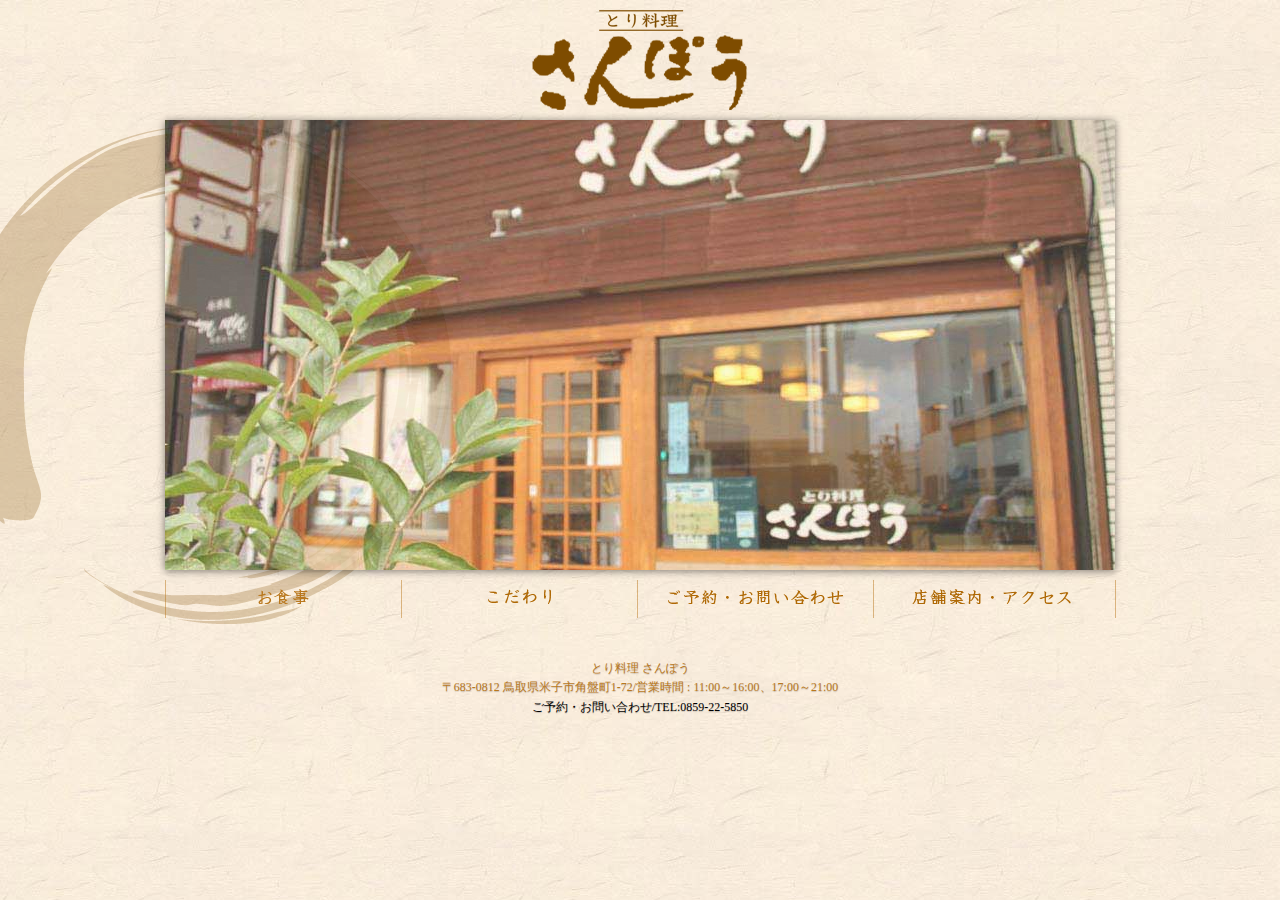
<file: index.html>
<!DOCTYPE html>
<html lang="ja">
<head>
<meta charset="UTF-8" />
<title>とり料理 さんぽう　｜鳥取　米子　さんぽう</title>
<meta name="description" content="名物ドライカレーに、だんご鍋、地元の食材にこだわった新鮮な素材の味を是非ご賞味ください。">
<meta name="Keywords" content="鳥取,米子,美味しい,おいしい,鶏,ドライカレー,団子鍋">
<meta http-equiv="Content-Script-Type" content="text/javascript">
<meta http-equiv="Content-Style-Type" content="text/css">
<link rel="stylesheet" type="text/css" media="screen" href="indexstyle.css" >
<script src="http://ajax.googleapis.com/ajax/libs/jquery/1.8.3/jquery.min.js"></script>
<script src="jquery.sshow.js"></script>
<!--[if lt IE 9]>
<script src="http://html5shiv.googlecode.com/svn/trunk/html5.js" type="text/javascript"></script>
<![endif]-->
</head>


<!--ここからbody-->
<body>

<div id="fb-root"></div>
<script>(function(d, s, id) {
  var js, fjs = d.getElementsByTagName(s)[0];
  if (d.getElementById(id)) return;
  js = d.createElement(s); js.id = id;
  js.src = "//connect.facebook.net/ja_JP/all.js#xfbml=1";
  fjs.parentNode.insertBefore(js, fjs);
}(document, 'script', 'facebook-jssdk'));</script>

<div id="wrap">

<!--homeボタンのナビゲーション-->
	<div class="homenavi">
		<a href="./index.html">
			<img src="pic/shoplogo.png" width="220" height="105" alt="ショップロゴ">
		</a>
	</div>
	
<!--スライドショー予定-->
<div class="viewer">
	<ul>
		<li><img src="pic/1.jpg" width="950" height="450" alt=""></li>
		<li><img src="pic/2.jpg" width="950" height="450" alt=""></li>
		<li><img src="pic/3.jpg" width="950" height="450" alt=""></li>
		<li><img src="pic/4.jpg" width="950" height="450" alt=""></li>
		<li><img src="pic/5.jpg" width="950" height="450" alt=""></li>
		<li><img src="pic/6.jpg" width="950" height="450" alt=""></li>
		<li><img src="pic/7.jpg" width="950" height="450" alt=""></li>
	</ul>
</div><!--/.viewer-->


<!--トップのメインメニュー-->
	<div class="container">
		<ul class="menu">
			<li><a href="./menulist.html"><img src="pic/menu1.png" width="51" height="15" alt="お食事"></a></li>
			<li><a href="./Feelpage.html"><img src="pic/menu2.png" width="63" height="15" alt="こだわり"></a></li>
			<li><a href="./contactpage.html"><img src="pic/menu3.png" width="175" height="14" alt="ご予約"></a></li>
			<li><a href="./accesspage.html"><img src="pic/menu4.png" width="159" height="15" alt="アクセス"></a></li>
		</ul>
	</div>

<!--articleは無し-->

<!--ここからfooter-->
<footer id="foot">
	<p>



<!--

	<img src="pic/newyearParty2.png" width="500" height="24" alt="宴会のご予約承っております。">
	</br> 



		
	<img src="pic/holiday.png" width="500" height="24" alt="忘年会・新年会のご予約承っております。">
	</br> 

	<img src="pic/newyearParty.png" width="500" height="24" alt="新年会のご予約承っております。">
	</br> 


	<img src="pic/summer.png" width="500" height="24" alt="お盆期間中も休まずに営業いたします。">
	</br>　 

	<img src="pic/happynewyear.png" width="500" height="24" alt="あけましておめでとうごいます。">
	</br>


<img src="pic/happyticket.png" width="800" height="60" alt="鳥取県プレミム商品券、及び、米子市プレミアム商品券をご利用いただけます。">
-->

	<br>
	
	とり料理 さんぽう
	</br>
	〒683-0812 鳥取県米子市角盤町1-72/営業時間 : 11:00～16:00、17:00～21:00
	</br>
	<span id=inquiryTel>ご予約・お問い合わせ/TEL:0859-22-5850</span>
	</br>

<!--
	<div class="fb-like" data-href="http://tori-sanpou.co.jp" data-layout="button_count" data-action="like" data-show-faces="false" data-share="false"></div>
<a href="https://twitter.com/share" class="twitter-share-button" data-url="http://tori-sanpou.co.jp" data-text="鳥取　米子　とり料理　さんぽう" data-lang="ja">ツイート</a>
<script>!function(d,s,id){var js,fjs=d.getElementsByTagName(s)[0],p=/^http:/.test(d.location)?'http':'https';if(!d.getElementById(id)){js=d.createElement(s);js.id=id;js.src=p+'://platform.twitter.com/widgets.js';fjs.parentNode.insertBefore(js,fjs);}}(document, 'script', 'twitter-wjs');</script>
	</p>
-->	

</footer>

</div>
</body>
</html>
</file>
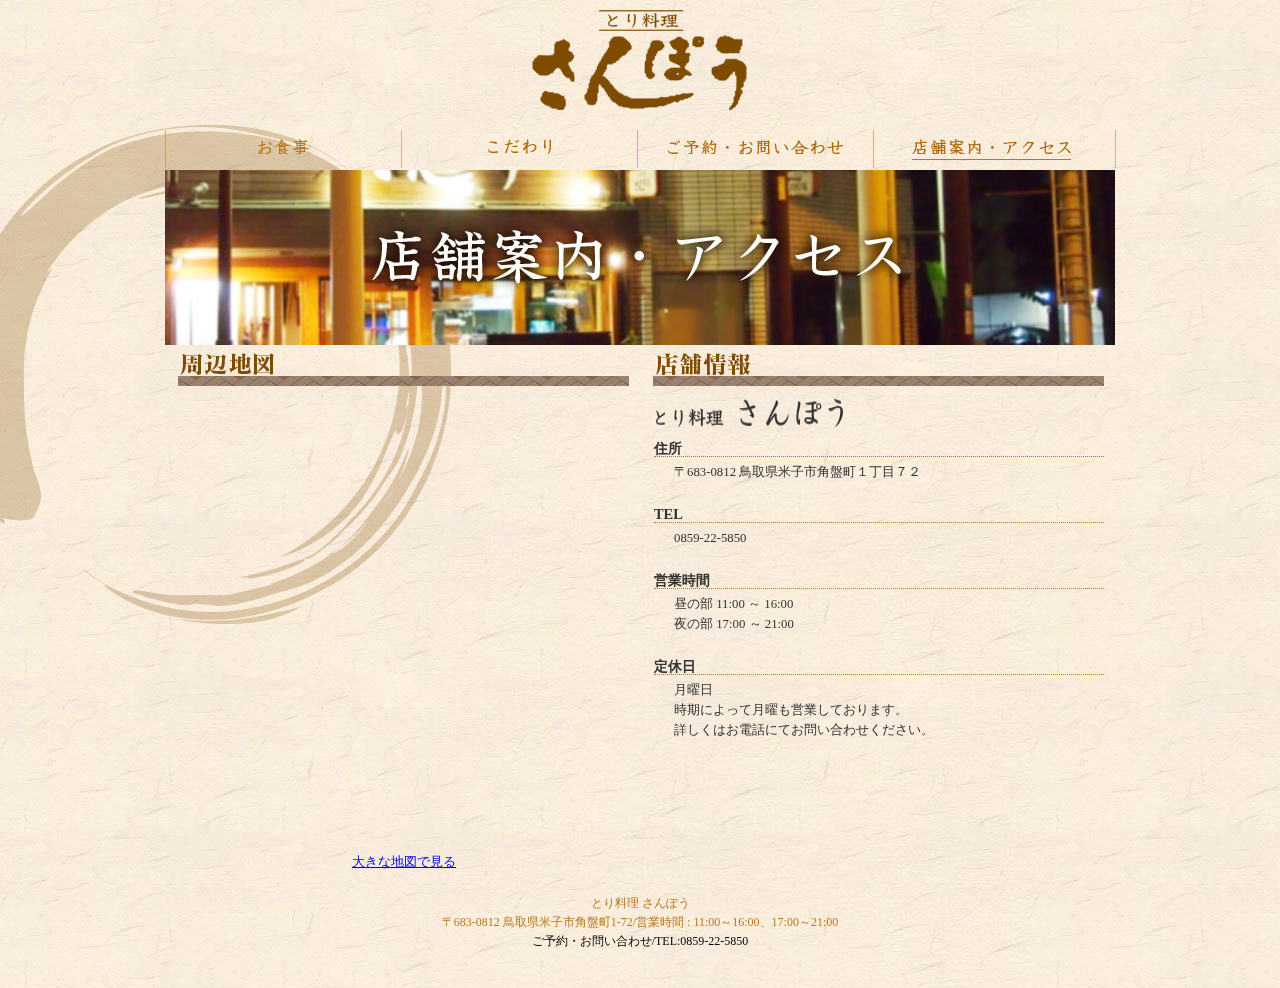
<file: accesspage.html>
<!DOCTYPE html>
<html lang="ja">
<head>
<meta charset="UTF-8" />
<title>とり料理 さんぽう　｜鳥取　米子　さんぽう</title>
<meta name="description" content="名物ドライカレーに、だんご鍋、地元の食材にこだわった新鮮な素材の味を是非ご賞味ください。">
<meta name="Keywords" content="鳥取,米子,美味しい,おいしい,鶏,ドライカレー,団子鍋">
<link rel="stylesheet" type="text/css" media="screen" href="style.css" >
<!--[if lt IE 9]>
<script src="http://html5shiv.googlecode.com/svn/trunk/html5.js" type="text/javascript"></script>
<![endif]-->
</head>




<!--ここからbody-->
<body>

<div id="wrap">


<!--homeボタンのナビゲーション-->
	<div class="homenavi">
		<a href="./index.html">
			<img src="pic/shoplogo.png" width="220" height="105" alt="ショップロゴ">
		</a>
	</div>
<!--トップのメインメニュー-->
	<div class="container">
		<ul class="menu">
			<li><a href="./menulist.html"><img src="pic/menu1.png" width="51" height="15" alt="お食事"></a></li>
			<li><a href="./Feelpage.html"><img src="pic/menu2.png" width="63" height="15" alt="こだわり"></a></li>
			<li><a href="./contactpage.html"><img src="pic/menu3.png" width="175" height="14" alt="ご予約"></a></li>
			<li class="active"><a href="#"><img src="pic/menu4.png" width="159" height="15" alt="アクセス"></a></li>
		</ul>
	</div>

<!--ここからarticle-->
	<img class="pagebanner" src="pic/Banner_access.jpg" width="950" height="175" alt="アクセス">
	
<article>
	<div class="accessTitle">
		<img src="pic/access_title01.png" width="475" height="36" alt="周辺地図">
		<img src="pic/access_title02.png" width="475" height="36" alt="店舗情報">
	</div>
	<div class="accessBody">
		<div class="Gmap">
			<iframe width="450" height="450" frameborder="0" scrolling="no" marginheight="0" marginwidth="0" src="https://maps.google.co.jp/maps?f=q&amp;source=s_q&amp;hl=ja&amp;geocode=FZSkHAId1H3yBymN_NvchvdWNTFRgsXAVm4fLw&amp;q=%E9%B3%A5%E5%8F%96%E7%9C%8C%E7%B1%B3%E5%AD%90%E5%B8%82%E8%A7%92%E7%9B%A4%E7%94%BA%EF%BC%91%E4%B8%81%E7%9B%AE%EF%BC%97%EF%BC%92+%E3%81%95%E3%82%93%E3%81%BD%E3%81%86&amp;aq=&amp;sll=35.431584,133.33243&amp;sspn=0.001466,0.002167&amp;brcurrent=3,0x3556f78423e420d9:0x2748a8014957e5ca,0&amp;ttype=now&amp;noexp=0&amp;noal=0&amp;sort=def&amp;ie=UTF8&amp;hq=%E3%81%95%E3%82%93%E3%81%BD%E3%81%86&amp;hnear=%E9%B3%A5%E5%8F%96%E7%9C%8C%E7%B1%B3%E5%AD%90%E5%B8%82%E8%A7%92%E7%9B%A4%E7%94%BA%EF%BC%91%E4%B8%81%E7%9B%AE%EF%BC%97%EF%BC%92&amp;t=m&amp;start=0&amp;ll=35.431582,133.332438&amp;spn=0.001967,0.002409&amp;z=18&amp;output=embed"></iframe><br /><small><a href="https://maps.google.co.jp/maps?f=q&amp;source=embed&amp;hl=ja&amp;geocode=FZSkHAId1H3yBymN_NvchvdWNTFRgsXAVm4fLw&amp;q=%E9%B3%A5%E5%8F%96%E7%9C%8C%E7%B1%B3%E5%AD%90%E5%B8%82%E8%A7%92%E7%9B%A4%E7%94%BA%EF%BC%91%E4%B8%81%E7%9B%AE%EF%BC%97%EF%BC%92+%E3%81%95%E3%82%93%E3%81%BD%E3%81%86&amp;aq=&amp;sll=35.431584,133.33243&amp;sspn=0.001466,0.002167&amp;brcurrent=3,0x3556f78423e420d9:0x2748a8014957e5ca,0&amp;ttype=now&amp;noexp=0&amp;noal=0&amp;sort=def&amp;ie=UTF8&amp;hq=%E3%81%95%E3%82%93%E3%81%BD%E3%81%86&amp;hnear=%E9%B3%A5%E5%8F%96%E7%9C%8C%E7%B1%B3%E5%AD%90%E5%B8%82%E8%A7%92%E7%9B%A4%E7%94%BA%EF%BC%91%E4%B8%81%E7%9B%AE%EF%BC%97%EF%BC%92&amp;t=m&amp;start=0&amp;ll=35.431582,133.332438&amp;spn=0.001967,0.002409&amp;z=18" style="color:#0000FF;text-align:left">大きな地図で見る</a></small>
		</div>
		<ul class="accessTxt">
			<li><img src="pic/access_shopname.png" width="450" height="40" alt="とり料理 さんぽう"></li>
			<li class="accessItem">住所</li>
			<li class="accessContents">〒683-0812 鳥取県米子市角盤町１丁目７２</li>
			<li class="accessItem">TEL</li>
			<li class="accessContents">0859-22-5850</li>
			<li class="accessItem">営業時間</li>
			<li class="accessContents">昼の部 11:00 ～ 16:00</br>夜の部 17:00 ～ 21:00 </li>
			<li class="accessItem">定休日</li>
			<li class="accessContents">月曜日</br>時期によって月曜も営業しております。</br>詳しくはお電話にてお問い合わせください。</li>
		</ul>
	</div>
</article>

<!--ここからfooter-->
<footer id="foot">
	<p>
<!--	<img src="pic/newyearParty.png" width="500" height="24" alt="忘年会新年会ご予約承っております。">
	</br> -->
	とり料理 さんぽう
	</br>
	〒683-0812 鳥取県米子市角盤町1-72/営業時間 : 11:00～16:00、17:00～21:00
	</br>
	<span id=inquiryTel>ご予約・お問い合わせ/TEL:0859-22-5850</span>
	</p>
	
</footer>

</div>
</body>
</html>
</file>
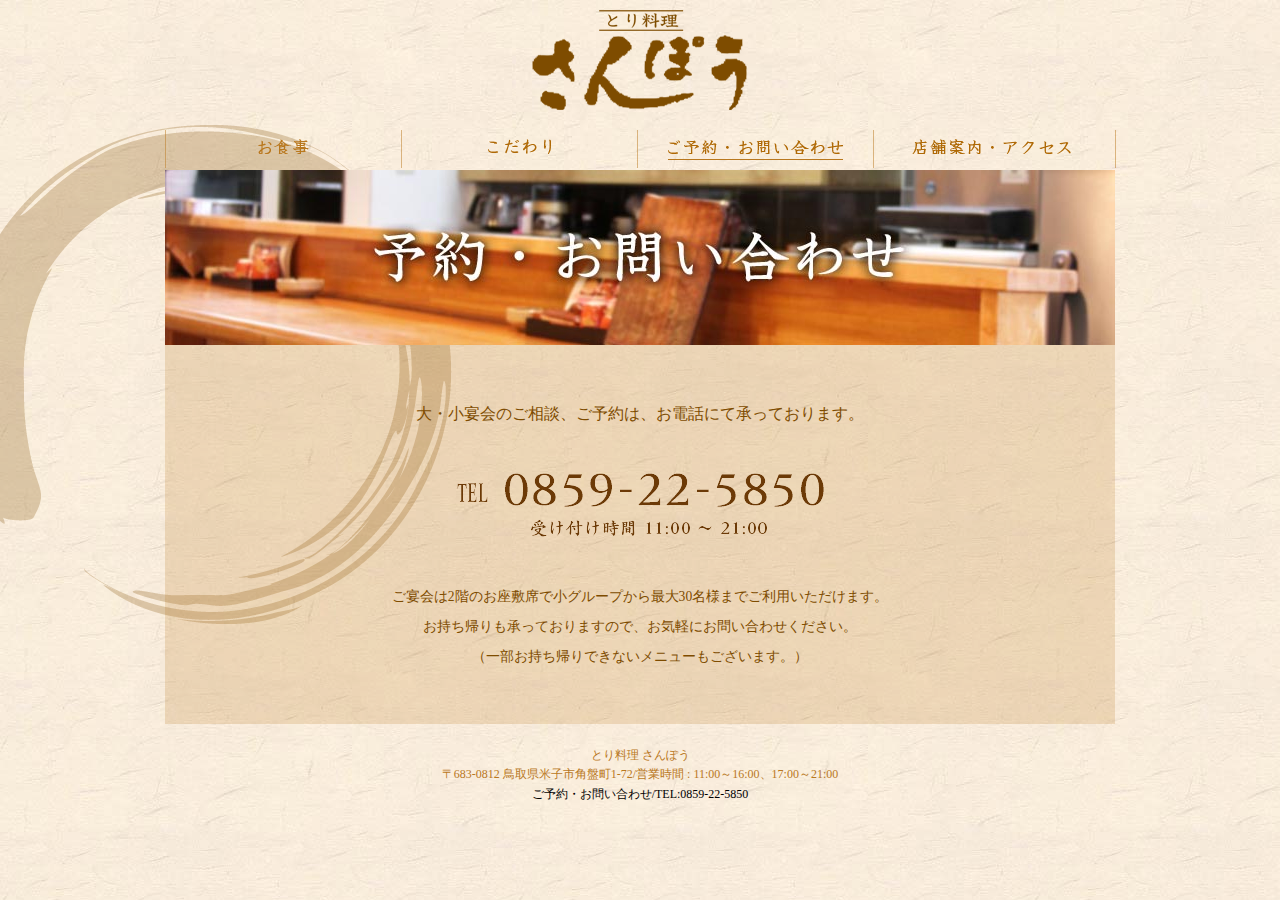
<file: contactpage.html>
<!DOCTYPE html>
<html lang="ja">
<head>
<meta charset="UTF-8" />
<title>とり料理 さんぽう　｜鳥取　米子　さんぽう</title>
<meta name="description" content="名物ドライカレーに、だんご鍋、地元の食材にこだわった新鮮な素材の味を是非ご賞味ください。">
<meta name="Keywords" content="鳥取,米子,美味しい,おいしい,鶏,ドライカレー,団子鍋">
<link rel="stylesheet" type="text/css" media="screen" href="style.css" >
<!--[if lt IE 9]>
<script src="http://html5shiv.googlecode.com/svn/trunk/html5.js" type="text/javascript"></script>
<![endif]-->
</head>




<!--ここからbody-->
<body>

<div id="wrap">


<!--homeボタンのナビゲーション-->
	<div class="homenavi">
		<a href="./index.html">
			<img src="pic/shoplogo.png" width="220" height="105" alt="ショップロゴ">
		</a>
	</div>
<!--トップのメインメニュー-->
	<div class="container">
		<ul class="menu">
			<li><a href="./menulist.html"><img src="pic/menu1.png" width="51" height="15" alt="お食事"></a></li>
			<li><a href="./Feelpage.html"><img src="pic/menu2.png" width="63" height="15" alt="こだわり"></a></li>
			<li class="active"><a href="#"><img src="pic/menu3.png" width="175" height="14" alt="ご予約"></a></li>
			<li><a href="./accesspage.html"><img src="pic/menu4.png" width="159" height="15" alt="アクセス"></a></li>
		</ul>
	</div>

<!--ここからarticle-->
	<img class="pagebanner" src="pic/Banner_contact.jpg" width="950" height="175" alt="お問い合わせ">
<article>
	<div class="contactBase">
		<p class="contactTitle">大・小宴会のご相談、ご予約は、お電話にて承っております。</p>
		<img src="pic/PhoneNo.png" alt="0859-22-5850">
		<p class="contactTxt">ご宴会は2階のお座敷席で小グループから最大30名様までご利用いただけます。</br>
		お持ち帰りも承っておりますので、お気軽にお問い合わせください。</br>
		（一部お持ち帰りできないメニューもございます。）</p>
	</div>
</article>

<!--ここからfooter-->
<footer id="foot">
	<p>
<!--	<img src="pic/newyearParty.png" width="500" height="24" alt="忘年会新年会ご予約承っております。">
	</br> -->
	とり料理 さんぽう
	</br>
	〒683-0812 鳥取県米子市角盤町1-72/営業時間 : 11:00～16:00、17:00～21:00
	</br>
	<span id=inquiryTel>ご予約・お問い合わせ/TEL:0859-22-5850</span>
	</p>
	
</footer>

</div>
</body>
</html>
</file>
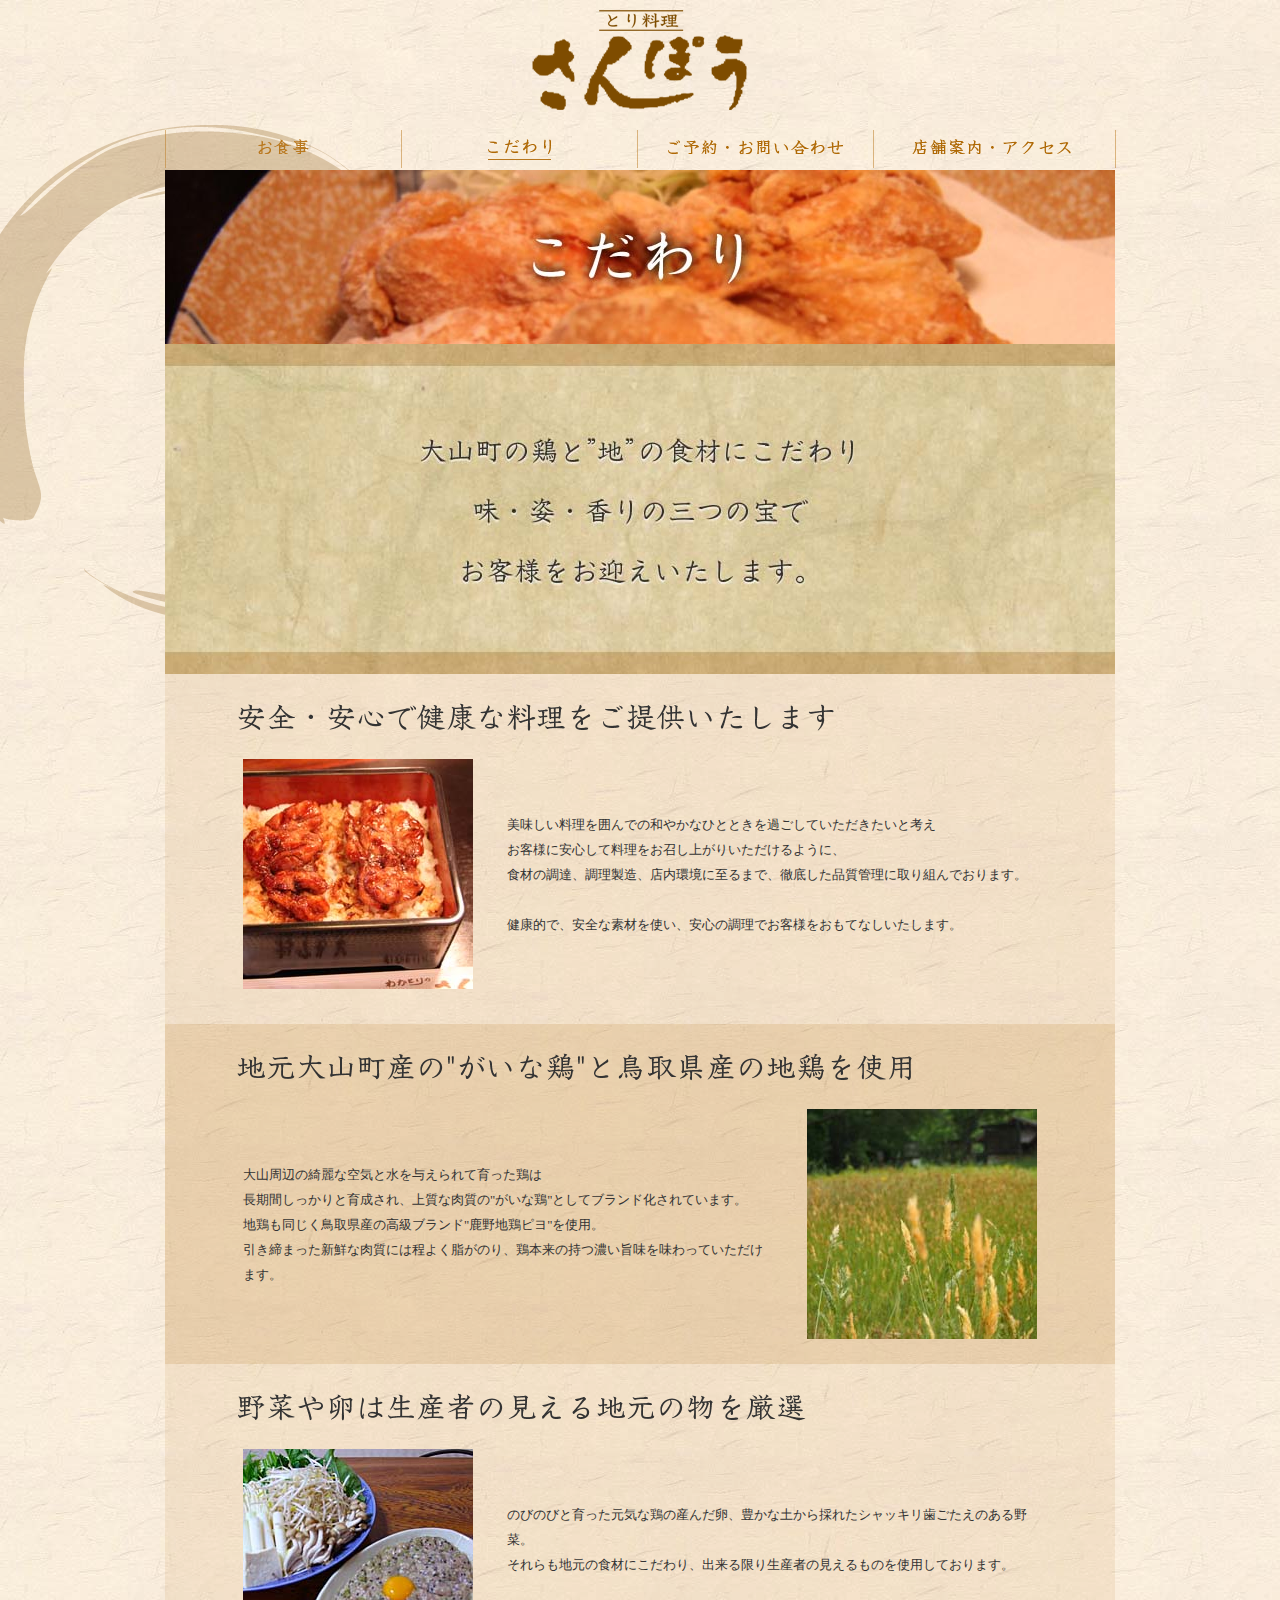
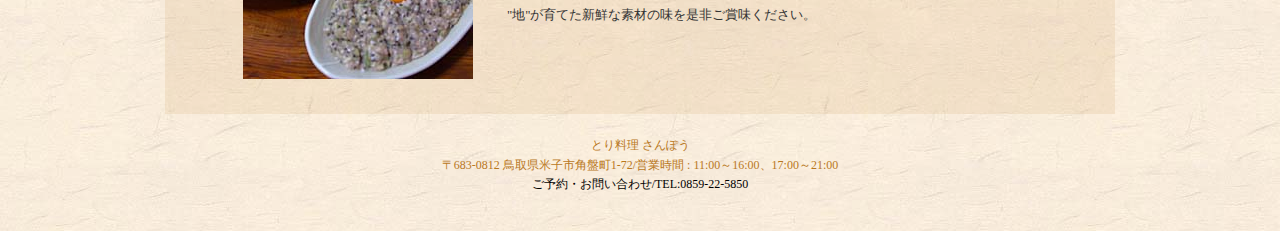
<file: Feelpage.html>
<!DOCTYPE html>
<html lang="ja">
<head>
<meta charset="UTF-8" />
<title>とり料理 さんぽう　｜鳥取　米子　さんぽう</title>
<meta name="description" content="名物ドライカレーに、だんご鍋、地元の食材にこだわった新鮮な素材の味を是非ご賞味ください。">
<meta name="Keywords" content="鳥取,米子,美味しい,おいしい,鶏,ドライカレー,団子鍋">
<link rel="stylesheet" type="text/css" media="screen" href="style.css" >
<!--[if lt IE 9]>
<script src="http://html5shiv.googlecode.com/svn/trunk/html5.js" type="text/javascript"></script>
<![endif]-->
</head>


<!--ここからbody-->
<body>

<div id="wrap">


<!--ここからnavi-->
<!--homeボタンのナビゲーション-->
	<div class="homenavi">
		<a href="./index.html" id="shoplogo">
			<img src="pic/shoplogo.png" width="220" height="105" alt="ショップロゴ">
		</a>
	</div>
<!--トップのメインメニュー-->
	<div class="container">
		<ul class="menu">
			<li><a href="./menulist.html"><img src="pic/menu1.png" width="51" height="15" alt="お食事"></a></li>
			<li class="active"><a href="#"><img src="pic/menu2.png" width="63" height="15" alt="こだわり"></a></li>
			<li><a href="./contactpage.html"><img src="pic/menu3.png" width="175" height="14" alt="ご予約"></a></li>
			<li><a href="./accesspage.html"><img src="pic/menu4.png" width="159" height="15" alt="アクセス"></a></li>
		</ul>
	</div>

<!--ここからarticle-->
	<img class="pagebanner" src="pic/Banner_feel.jpg"  width="950" height="175"  alt="こだわりバナー">
	<img class="FeelTopImage" src="pic/Feel_topMessage.jpg"  alt="ご挨拶">
<article class="FeelDescription_main">
	<div class="FeelDescription_L">
		<img class="DescriptionTitle" src="pic/feelTitle01.png"  width="810" height="40"  alt="こだわり">
		<ul class="Description">
			<li class="DescriptionImage"><img src="pic/feelIMG01.jpg" width="230" height="230" alt="イメージ１"></li>
			<li class="DescriptionTXT">
				美味しい料理を囲んでの和やかなひとときを過ごしていただきたいと考え</br>
				お客様に安心して料理をお召し上がりいただけるように、</br>
				食材の調達、調理製造、店内環境に至るまで、徹底した品質管理に取り組んでおります。</br>
				</br>
				健康的で、安全な素材を使い、安心の調理でお客様をおもてなしいたします。
			</li>
		</ul>
	</div>
	<div class="FeelDescription_R">
		<img class="DescriptionTitle" src="pic/feelTitle02.png"  width="810" height="40"  alt="こだわり">
		<ul class="Description">
			<li class="DescriptionTXT">
				大山周辺の綺麗な空気と水を与えられて育った鶏は</br>
				長期間しっかりと育成され、上質な肉質の"がいな鶏"としてブランド化されています。</br>
				地鶏も同じく鳥取県産の高級ブランド"鹿野地鶏ピヨ"を使用。</br>
				引き締まった新鮮な肉質には程よく脂がのり、鶏本来の持つ濃い旨味を味わっていただけます。</br>
			</li>
			<li class="DescriptionImage"><img src="pic/feelIMG02.jpg" width="230" height="230" alt="イメージ１"></li>
		</ul>
	</div>
	<div class="FeelDescription_L">
		<img class="DescriptionTitle" src="pic/feelTitle03.png"  width="810" height="40"  alt="こだわり">
		<ul class="Description">
			<li class="DescriptionImage"><img src="pic/feelIMG03.jpg" width="230" height="230" alt="イメージ１"></li>
			<li class="DescriptionTXT">
				のびのびと育った元気な鶏の産んだ卵、豊かな土から採れたシャッキリ歯ごたえのある野菜。</br>
				それらも地元の食材にこだわり、出来る限り生産者の見えるものを使用しております。</br>
				</br>
				"地"が育てた新鮮な素材の味を是非ご賞味ください。</br>
			</li>
		</ul>
	</div>
</article>


<!--ここからfooter-->
<footer id="foot">
	<p>
<!--	<img src="pic/newyearParty.png" width="500" height="24" alt="忘年会新年会ご予約承っております。">
	</br> -->
	とり料理 さんぽう
	</br>
	〒683-0812 鳥取県米子市角盤町1-72/営業時間 : 11:00～16:00、17:00～21:00
	</br>
	<span id=inquiryTel>ご予約・お問い合わせ/TEL:0859-22-5850</span>
	</p>
	
</footer>

</div>
</body>
</html>
</file>
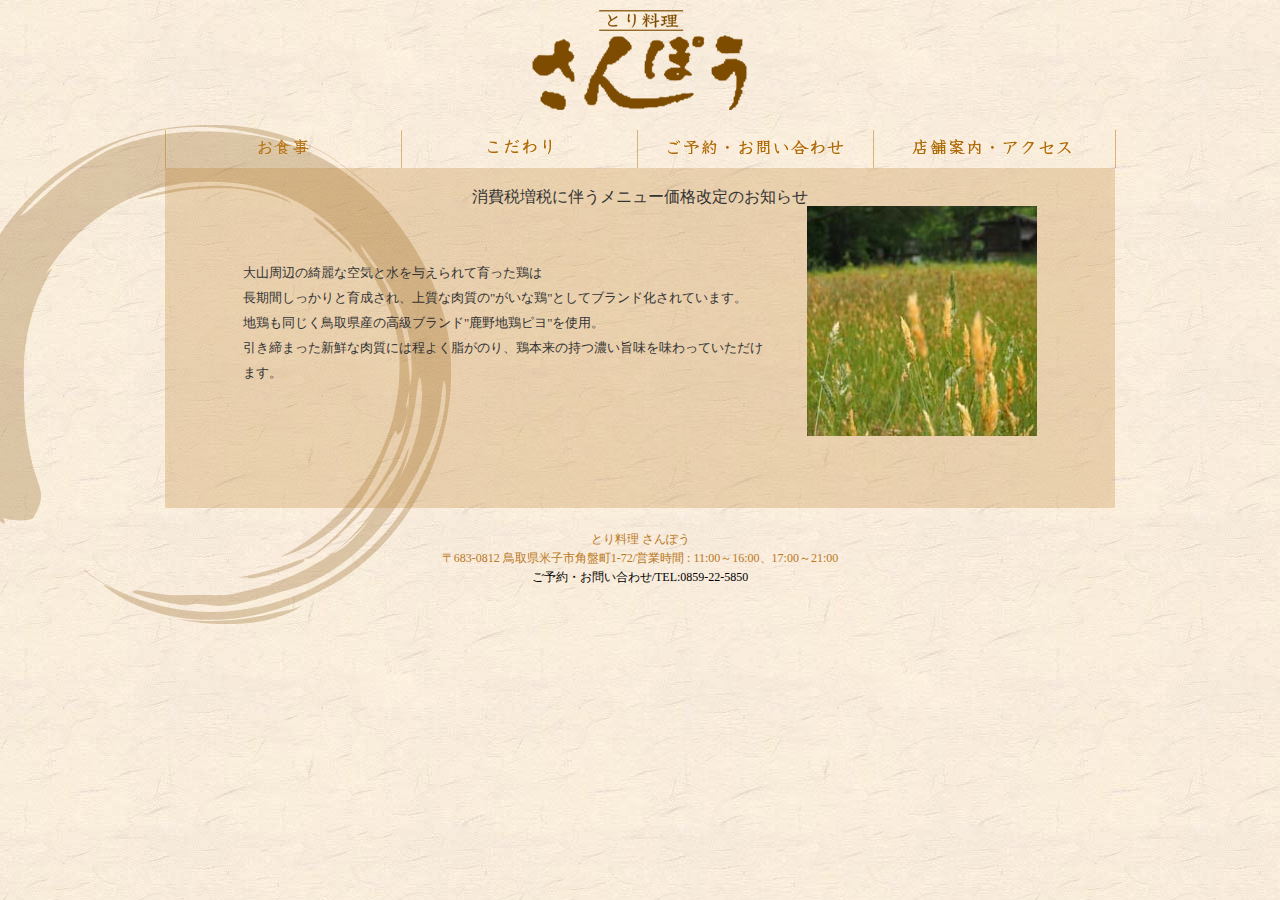
<file: infopage.html>
<!DOCTYPE html>
<html lang="ja">
<head>
<meta charset="UTF-8" />
<title>とり料理 さんぽう　｜鳥取　米子　さんぽう</title>
<meta name="description" content="名物ドライカレーに、だんご鍋、地元の食材にこだわった新鮮な素材の味を是非ご賞味ください。">
<meta name="Keywords" content="鳥取,米子,美味しい,おいしい,鶏,ドライカレー,団子鍋">
<link rel="stylesheet" type="text/css" media="screen" href="style.css" >
<!--[if lt IE 9]>
<script src="http://html5shiv.googlecode.com/svn/trunk/html5.js" type="text/javascript"></script>
<![endif]-->
</head>


<!--ここからbody-->
<body>

<div id="wrap">


<!--ここからnavi-->
<!--homeボタンのナビゲーション-->
	<div class="homenavi">
		<a href="./index.html" id="shoplogo">
			<img src="pic/shoplogo.png" width="220" height="105" alt="ショップロゴ">
		</a>
	</div>
<!--トップのメインメニュー-->
	<div class="container">
		<ul class="menu">
			<li><a href="./menulist.html"><img src="pic/menu1.png" width="51" height="15" alt="お食事"></a></li>
			<li><a href="./Feelpage.html"><img src="pic/menu2.png" width="63" height="15" alt="こだわり"></a></li>
			<li><a href="./contactpage.html"><img src="pic/menu3.png" width="175" height="14" alt="ご予約"></a></li>
			<li><a href="./accesspage.html"><img src="pic/menu4.png" width="159" height="15" alt="アクセス"></a></li>
		</ul>
	</div>

<!--ここからarticle-->
	<div class="FeelDescription_R">
		</br>
		消費税増税に伴うメニュー価格改定のお知らせ
		</br>
		<ul class="Description">
			<li class="DescriptionTXT">
				大山周辺の綺麗な空気と水を与えられて育った鶏は</br>
				長期間しっかりと育成され、上質な肉質の"がいな鶏"としてブランド化されています。</br>
				地鶏も同じく鳥取県産の高級ブランド"鹿野地鶏ピヨ"を使用。</br>
				引き締まった新鮮な肉質には程よく脂がのり、鶏本来の持つ濃い旨味を味わっていただけます。</br>
			</li>
			<li class="DescriptionImage"><img src="pic/feelIMG02.jpg" width="230" height="230" alt="イメージ１"></li>
		</ul>
	</div>

<!--ここからfooter-->
<footer id="foot">
	<p>
<!--	<img src="pic/newyearParty.png" width="500" height="24" alt="忘年会新年会ご予約承っております。">
	</br> -->
	とり料理 さんぽう
	</br>
	〒683-0812 鳥取県米子市角盤町1-72/営業時間 : 11:00～16:00、17:00～21:00
	</br>
	<span id=inquiryTel>ご予約・お問い合わせ/TEL:0859-22-5850</span>
	</p>
	
</footer>

</div>
</body>
</html>
</file>
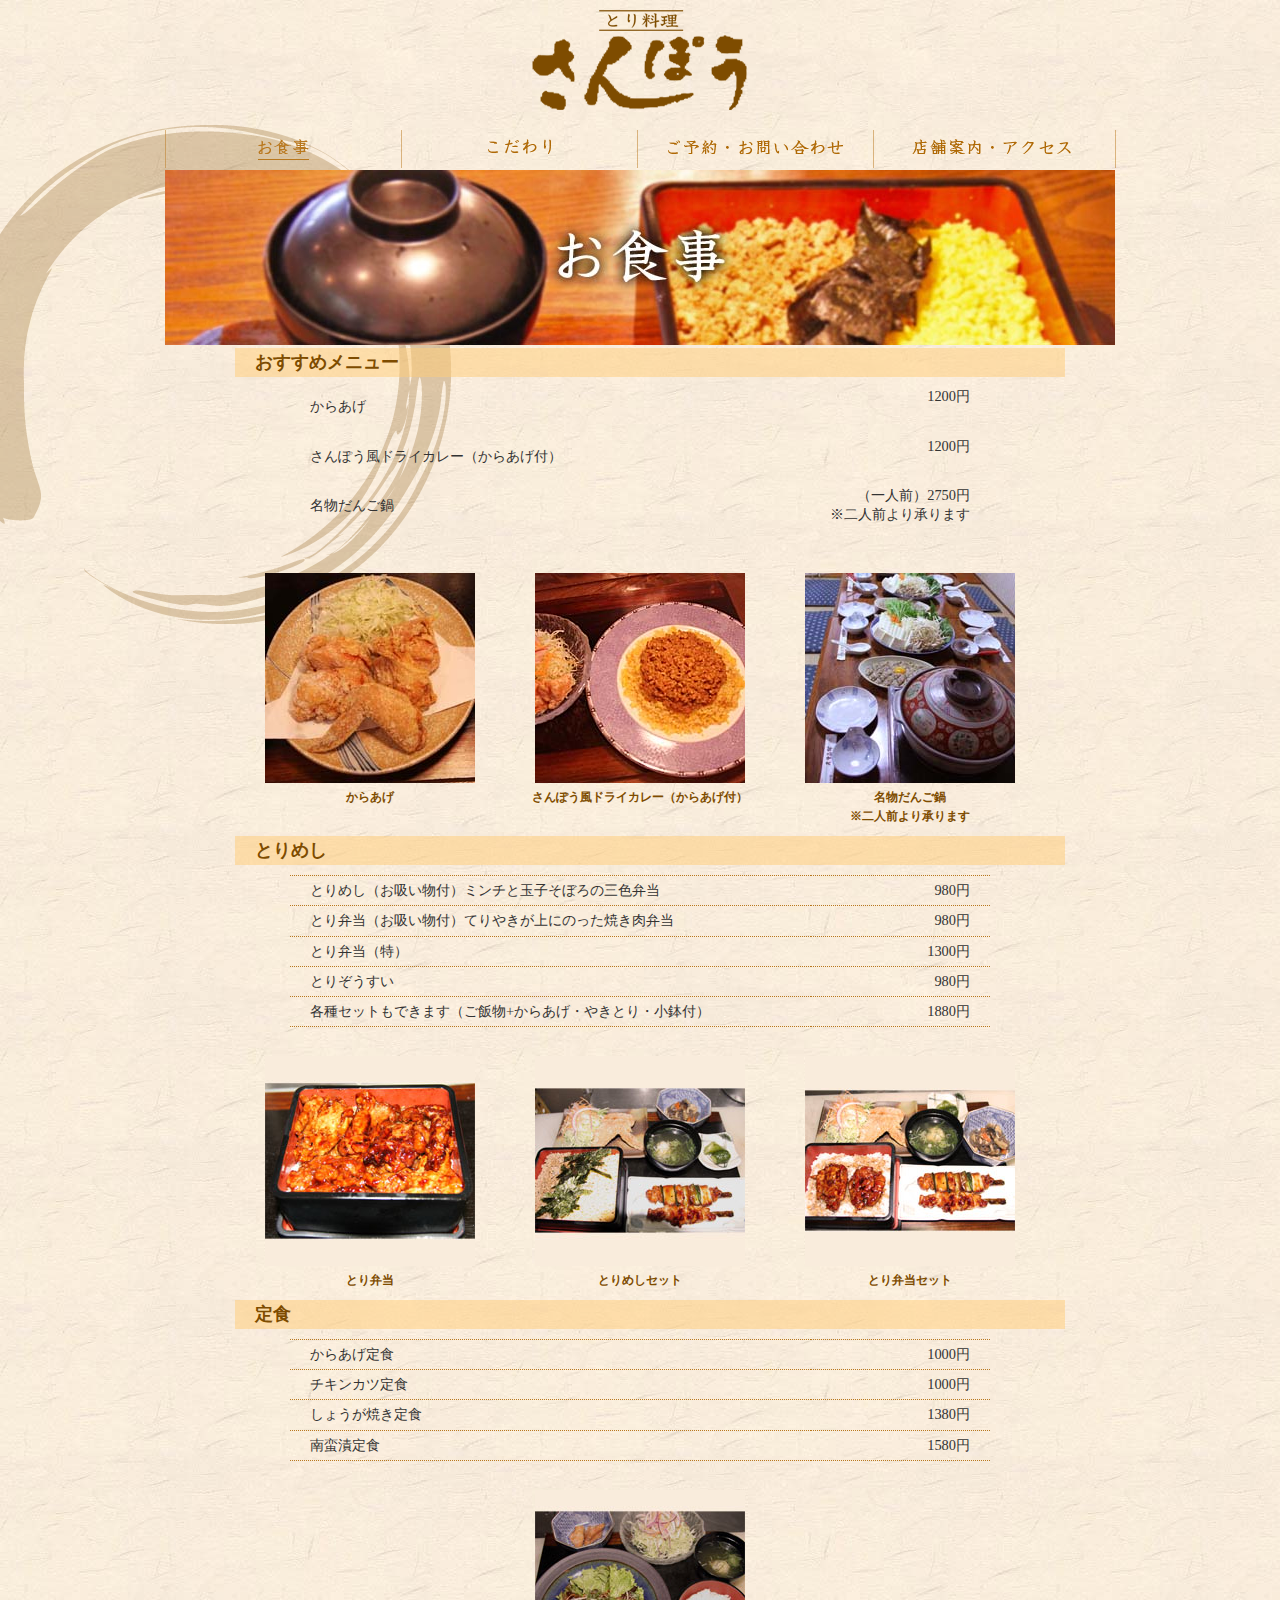
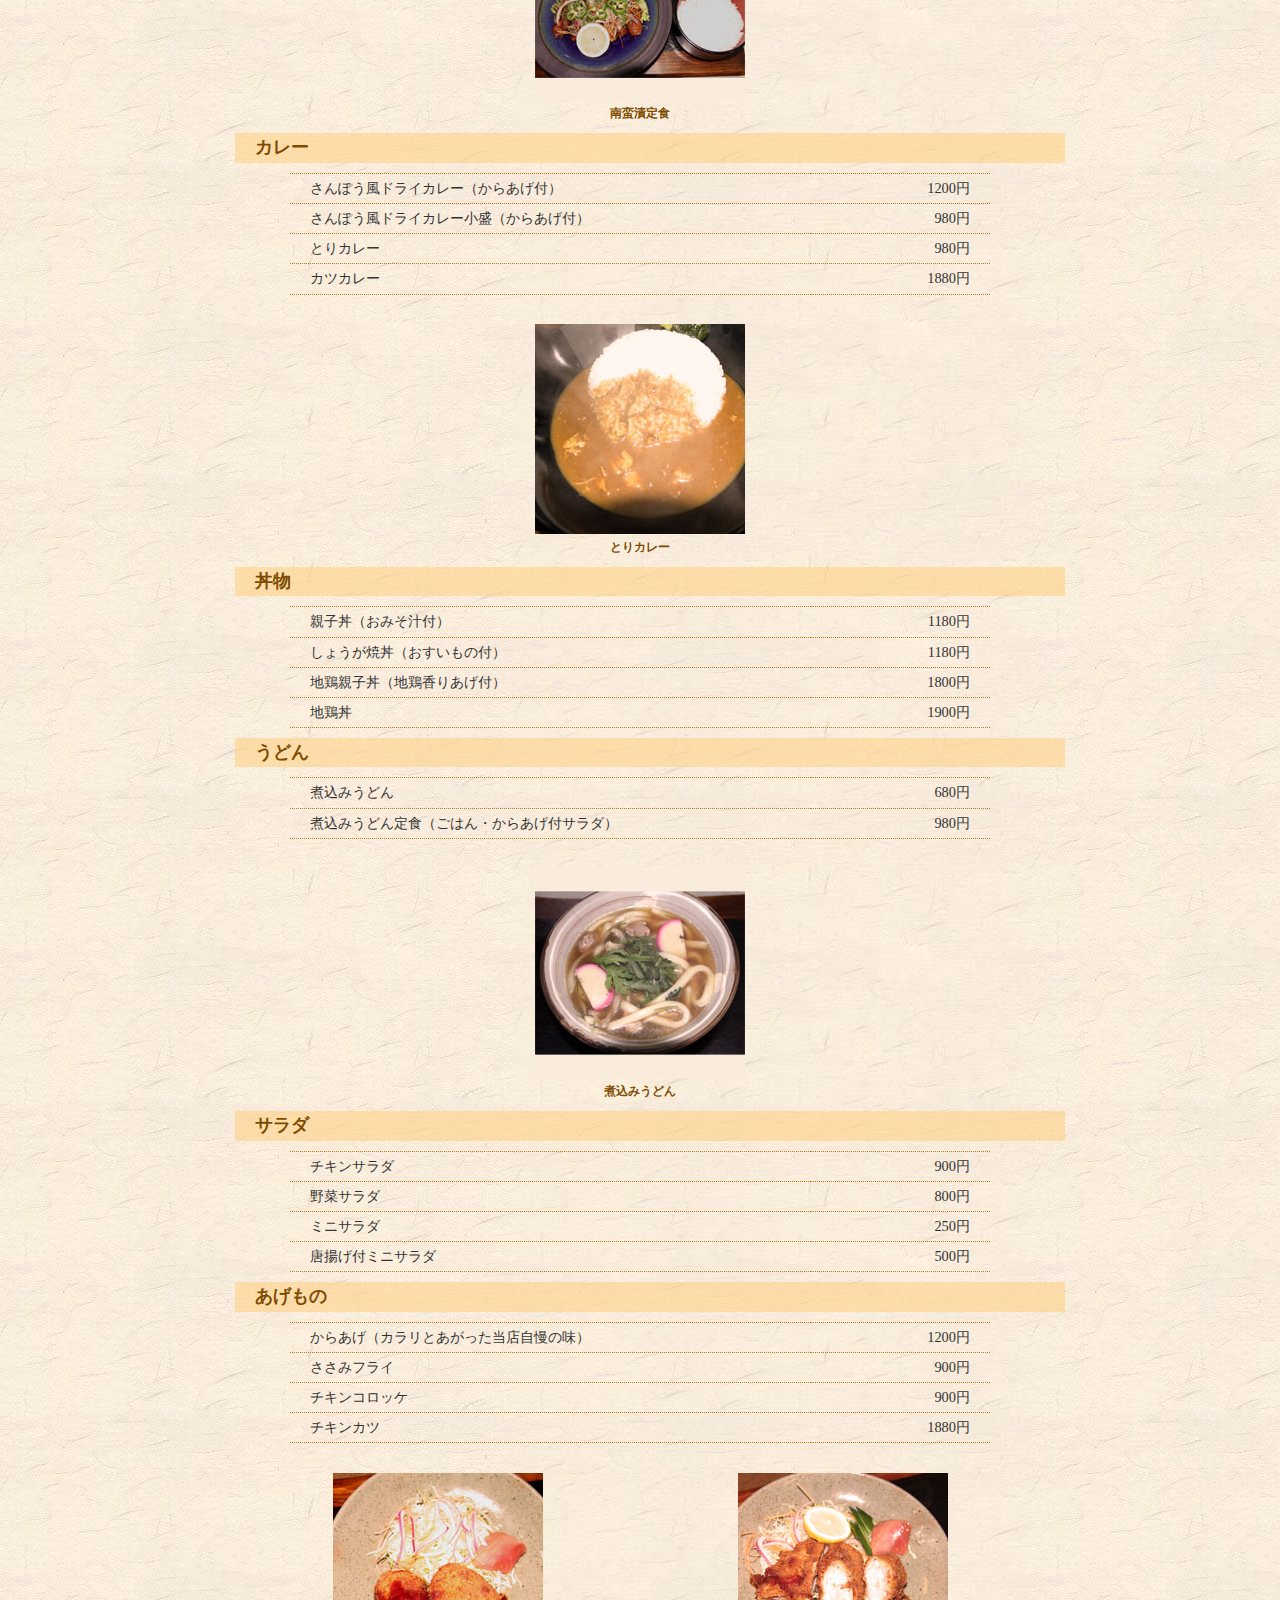
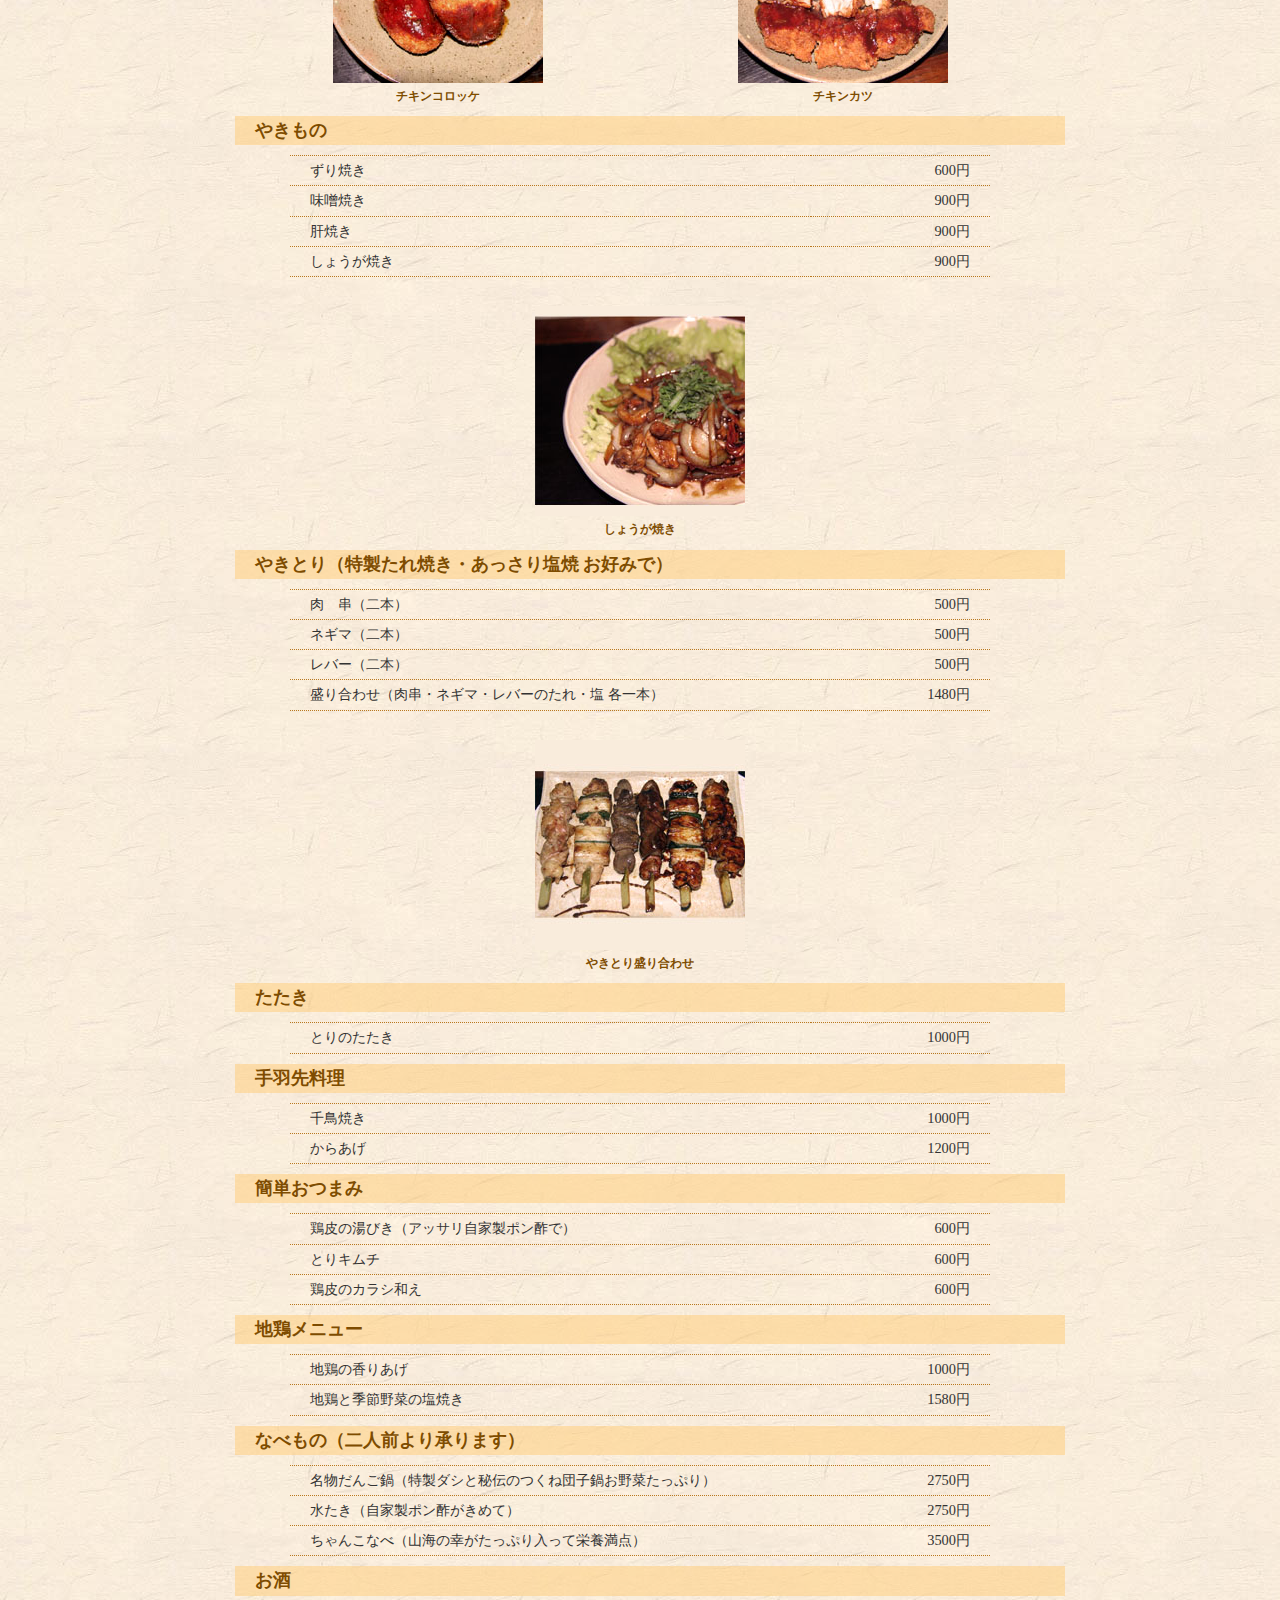
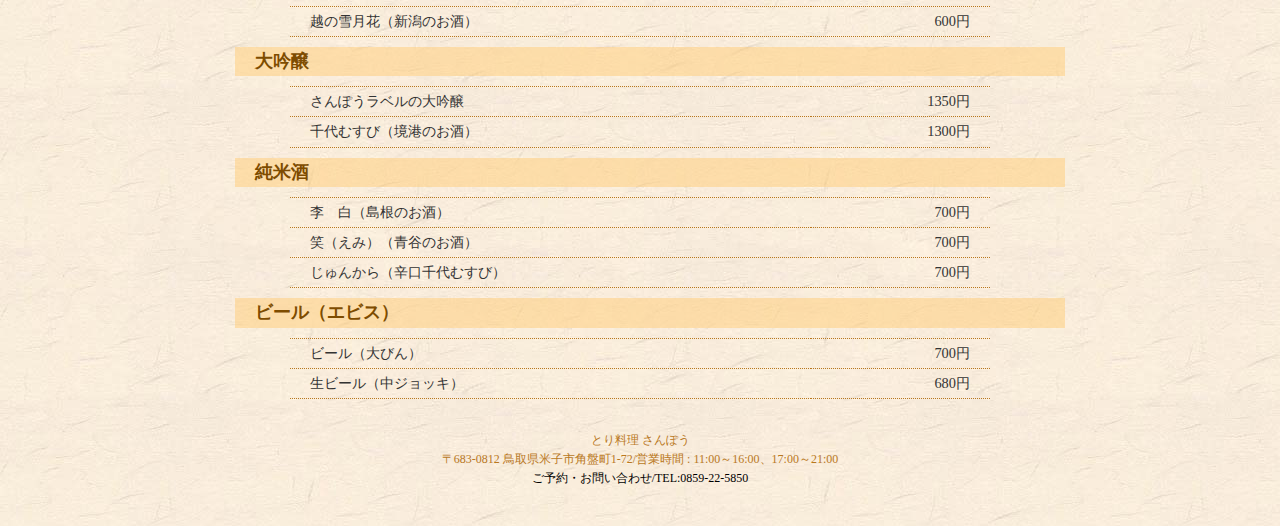
<file: menulist.html>
<!DOCTYPE html>
<html lang="ja">
<head>
<meta charset="UTF-8" />
<title>とり料理 さんぽう　｜鳥取　米子　さんぽう</title>
<meta name="description" content="名物ドライカレーに、だんご鍋、地元の食材にこだわった新鮮な素材の味を是非ご賞味ください。">
<meta name="Keywords" content="鳥取,米子,美味しい,おいしい,鶏,ドライカレー,団子鍋">
<link rel="stylesheet" type="text/css" media="screen" href="style.css" >
<!--[if lt IE 9]>
<script src="http://html5shiv.googlecode.com/svn/trunk/html5.js" type="text/javascript"></script>
<![endif]-->
</head>


<!--ここからbody-->
<body>

<div id="wrap">


<!--ここからnavi-->
<nav>
<!--homeボタンのナビゲーション-->
	<div class="homenavi">
		<a href="./index.html" id="shoplogo">
			<img src="pic/shoplogo.png" width="220" height="105" alt="とり料理　さんぽう">
		</a>
	</div>
<!--トップのメインメニュー-->
	<div class="container">
		<ul class="menu">
			<li class="active"><a href="#"><img src="pic/menu1.png" width="51" height="15" alt="お食事"></a></li>
			<li><a href="./Feelpage.html"><img src="pic/menu2.png" width="63" height="15" alt="こだわり"></a></li>
			<li><a href="./contactpage.html"><img src="pic/menu3.png" width="175" height="14" alt="ご予約"></a></li>
			<li><a href="./accesspage.html"><img src="pic/menu4.png" width="159" height="15" alt="アクセス"></a></li>
		</ul>
	</div>
</nav>

<!--ここからarticle-->
	<img class="pagebanner" src="pic/Banner_menu.jpg"  width="950" height="175"  alt="メニューバナー">
<div class="mainbox">

<!--
	<article class="HeadingLine">
		季節のお料理
	</article>
	<article class="ssmenuImage">
		</br>
		<ul class="ssItemPhoto">
			<li class="ssItemImage"><img src="pic/season1.jpg" width="210" height="280" alt="ソーメン１"></li>
		</ul>
		<ul class="ssItemPhoto">
			<li class="ssItemImage"><img src="pic/season2.jpg" width="210" height="280" alt="ソーメン２"></li>
		</ul>
		<ul class="ssItemPhoto">
			<li class="seasonItemTxt">
			<br><br><br>
			熊本県の南関ソーメンに<br>
			甘辛く味付けした鶏肉等をトッピング<br>
			鶏ガラスープと鰹節のソーメンだしで<br>
			お楽しみください。
</li>
		</ul>
	</article>
	<article class="ssmenuList">
		<ul class="menuItem">
			<li class="Itemname">特製ソーメン</li>
			<li class="ItemPrize">1000円</li>
		</ul>
		<ul class="menuItem">
			<li class="Itemname">特製ソーメン セット(唐揚げ付きサラダ、ご飯)</li>
			<li class="ItemPrize">1280円</li>
		</ul>
	</article>
-->
	<article class="HeadingLine">
		おすすめメニュー
	</article>
	<article class="ssmenuList">
		<ul class="ssmenuItem">
			<li class="ssItemname">からあげ</li>
			<li class="ssItemPrize">1200円</li>
		</ul>
		<ul class="ssmenuItem">
			<li class="ssItemname">さんぽう風ドライカレー（からあげ付）</li>
			<li class="ssItemPrize">1200円</li>
		</ul>
<!--		<ul class="ssmenuItem">
			<li class="ssItemname">特盛 とり弁当</li>
			<li class="ssItemPrize">1300円</li>
		</ul>-->
		<ul class="ssmenuItem">
			<li class="ssItemname">名物だんご鍋</li>
			<li class="ssItemPrize">（一人前）2750円</br>※二人前より承ります</li>
		</ul> 
	</article>

	<article class="ssmenuImage">
		</br>
		<ul class="ssItemPhoto">
			<li class="ssItemImage"><img src="pic/ss01.jpg" width="210" height="210" alt="からあげ"></li>
			<li class="ssItemTxt">からあげ</li>
		</ul>
		<ul class="ssItemPhoto">
			<li class="ssItemImage"><img src="pic/ss02.jpg" width="210" height="210" alt="ドライカレー"></li>
			<li class="ssItemTxt">さんぽう風ドライカレー（からあげ付）</li>
		</ul>
<!--		<ul class="ssItemPhoto">
			<li class="ssItemImage"><img src="pic/ss03.jpg" width="210" height="210" alt="からあげ"></li>
			<li class="ssItemTxt">特盛 とり弁当</li>
		</ul>-->
		<ul class="ssItemPhoto">
			<li class="ssItemImage"><img src="pic/ss04.jpg" width="210" height="210" alt="だんご鍋"></li>
			<li class="ssItemTxt">名物だんご鍋 </br>※二人前より承ります</li>
		</ul> 
	</article>
	<article class="HeadingLine">
		とりめし
	</article>
	<article class="menuList">
		<ul class="menuItem">
			<li class="Itemname"></li>
			<li class="ItemPrize"></li>
		</ul>
		<ul class="menuItem">
			<li class="Itemname">とりめし（お吸い物付）ミンチと玉子そぼろの三色弁当</li>
			<li class="ItemPrize">980円</li>
		</ul>
		<ul class="menuItem">
			<li class="Itemname">とり弁当（お吸い物付）てりやきが上にのった焼き肉弁当</li>
			<li class="ItemPrize">980円</li>
		</ul>
		<ul class="menuItem">
			<li class="Itemname">とり弁当（特）</li>
			<li class="ItemPrize">1300円</li>
		</ul>
		<ul class="menuItem">
			<li class="Itemname">とりぞうすい</li>
			<li class="ItemPrize">980円</li>
		</ul>
		<ul class="menuItem">
			<li class="Itemname">各種セットもできます（ご飯物+からあげ・やきとり・小鉢付）</li>
			<li class="ItemPrize">1880円</li>
		</ul>
	</article>
	
	<article class="rmenuImage">
		</br>
		<ul class="rItemPhoto">
			<li class="rItemImage3"><img src="pic/r01_01.jpg" width="210" height="210" alt="とり弁当"></li>
			<li class="rItemTxt3">とり弁当</li>
		</ul>
		<ul class="rItemPhoto">
			<li class="rItemImage3"><img src="pic/r01_02.jpg" width="210" height="210" alt="とりめしセット"></li>
			<li class="rItemTxt3">とりめしセット</li>
		</ul>
		<ul class="rItemPhoto">
			<li class="rItemImage3"><img src="pic/r01_03.jpg" width="210" height="210" alt="とり弁当セット"></li>
			<li class="rItemTxt3">とり弁当セット</li>
		</ul>
	</article>




	<article class="HeadingLine">
		定食
	</article>
	<article class="menuList">
		<ul class="menuItem">
			<li class="Itemname"></li>
			<li class="ItemPrize"></li>
		</ul>
		<ul class="menuItem">
			<li class="Itemname">からあげ定食</li>
			<li class="ItemPrize">1000円</li>
		</ul>
		<ul class="menuItem">
			<li class="Itemname">チキンカツ定食</li>
			<li class="ItemPrize">1000円</li>
		</ul>
		<ul class="menuItem">
			<li class="Itemname">しょうが焼き定食</li>
			<li class="ItemPrize">1380円</li>
		</ul>
		<ul class="menuItem">
			<li class="Itemname">南蛮漬定食</li>
			<li class="ItemPrize">1580円</li>
		</ul>
	</article>

	
	<article class="rmenuImage">
		</br>
		<ul class="rItemPhoto">
			<li class="rItemImage1"><img src="pic/r02_01.jpg" width="210" height="210" alt="南蛮漬定食"></li>
			<li class="rItemTxt1">南蛮漬定食</li>
		</ul>
	</article>



	<article class="HeadingLine">
		カレー
	</article>
	<article class="menuList">
		<ul class="menuItem">
			<li class="Itemname"></li>
			<li class="ItemPrize"></li>
		</ul>
		<ul class="menuItem">
			<li class="Itemname">さんぽう風ドライカレー（からあげ付）</li>
			<li class="ItemPrize">1200円</li>
		</ul>
		<ul class="menuItem">
			<li class="Itemname">さんぽう風ドライカレー小盛（からあげ付）</li>
			<li class="ItemPrize">980円</li>
		</ul>
		<ul class="menuItem">
			<li class="Itemname">とりカレー</li>
			<li class="ItemPrize">980円</li>
		</ul>
		<ul class="menuItem">
			<li class="Itemname">カツカレー</li>
			<li class="ItemPrize">1880円</li>
		</ul>
	</article>
	
	
	<article class="rmenuImage">
		</br>
		<ul class="rItemPhoto">
			<li class="rItemImage1"><img src="pic/r03_01.jpg" width="210" height="210" alt="とりカレー"></li>
			<li class="rItemTxt1">とりカレー</li>
		</ul>
	</article>


	
	
	
	<article class="HeadingLine">
		丼物
	</article>
	<article class="menuList">
		<ul class="menuItem">
			<li class="Itemname"></li>
			<li class="ItemPrize"></li>
		</ul>
		<ul class="menuItem">
			<li class="Itemname">親子丼（おみそ汁付）</li>
			<li class="ItemPrize">1180円</li>
		</ul>
		<ul class="menuItem">
			<li class="Itemname">しょうが焼丼（おすいもの付）</li>
			<li class="ItemPrize">1180円</li>
		</ul>
		<ul class="menuItem">
			<li class="Itemname">地鶏親子丼（地鶏香りあげ付）</li>
			<li class="ItemPrize">1800円</li>
		</ul>
		<ul class="menuItem">
			<li class="Itemname">地鶏丼</li>
			<li class="ItemPrize">1900円</li>
		</ul>
	</article>
	<article class="HeadingLine">
		うどん
	</article>
	<article class="menuList">
		<ul class="menuItem">
			<li class="Itemname"></li>
			<li class="ItemPrize"></li>
		</ul>
		<ul class="menuItem">
			<li class="Itemname">煮込みうどん</li>
			<li class="ItemPrize">680円</li>
		</ul>
		<ul class="menuItem">
			<li class="Itemname">煮込みうどん定食（ごはん・からあげ付サラダ）</li>
			<li class="ItemPrize">980円</li>
		</ul>
	</article>

	<article class="rmenuImage">
		</br>
		<ul class="rItemPhoto">
			<li class="rItemImage1"><img src="pic/r05_01.jpg" width="210" height="210" alt="煮込みうどん"></li>
			<li class="rItemTxt1">煮込みうどん</li>
		</ul>
	</article>

	<article class="HeadingLine">
		サラダ
	</article>
	<article class="menuList">
		<ul class="menuItem">
			<li class="Itemname"></li>
			<li class="ItemPrize"></li>
		</ul>
		<ul class="menuItem">
			<li class="Itemname">チキンサラダ</li>
			<li class="ItemPrize">900円</li>
		</ul>
		<ul class="menuItem">
			<li class="Itemname">野菜サラダ</li>
			<li class="ItemPrize">800円</li>
		</ul>
		<ul class="menuItem">
			<li class="Itemname">ミニサラダ</li>
			<li class="ItemPrize">250円</li>
		</ul>
		<ul class="menuItem">
			<li class="Itemname">唐揚げ付ミニサラダ</li>
			<li class="ItemPrize">500円</li>
		</ul>
	</article>
	<article class="HeadingLine">
		あげもの
	</article>
	<article class="menuList">
		<ul class="menuItem">
			<li class="Itemname"></li>
			<li class="ItemPrize"></li>
		</ul>
		<ul class="menuItem">
			<li class="Itemname">からあげ（カラリとあがった当店自慢の味）</li>
			<li class="ItemPrize">1200円</li>
		</ul>
		<ul class="menuItem">
			<li class="Itemname">ささみフライ</li>
			<li class="ItemPrize">900円</li>
		</ul>
		<ul class="menuItem">
			<li class="Itemname">チキンコロッケ</li>
			<li class="ItemPrize">900円</li>
		</ul>
		<ul class="menuItem">
			<li class="Itemname">チキンカツ</li>
			<li class="ItemPrize">1880円</li>
		</ul>
	</article>



	<article class="rmenuImage">
		</br>
		<ul class="rItemPhoto">
			<li class="rItemImage2"><img src="pic/r07_01.jpg" width="210" height="210" alt="チキンコロッケ"></li>
			<li class="rItemTxt2">チキンコロッケ</li>
		</ul>
		<ul class="rItemPhoto">
			<li class="rItemImage2"><img src="pic/r07_02.jpg" width="210" height="210" alt="チキンカツ"></li>
			<li class="rItemTxt2">チキンカツ</li>
		</ul>
	</article>



	<article class="HeadingLine">
		やきもの
	</article>
	<article class="menuList">
		<ul class="menuItem">
			<li class="Itemname"></li>
			<li class="ItemPrize"></li>
		</ul>
		<ul class="menuItem">
			<li class="Itemname">ずり焼き</li>
			<li class="ItemPrize">600円</li>
		</ul>
		<ul class="menuItem">
			<li class="Itemname">味噌焼き</li>
			<li class="ItemPrize">900円</li>
		</ul>
		<ul class="menuItem">
			<li class="Itemname">肝焼き</li>
			<li class="ItemPrize">900円</li>
		</ul>
		<ul class="menuItem">
			<li class="Itemname">しょうが焼き</li>
			<li class="ItemPrize">900円</li>
		</ul>
	</article>


	<article class="rmenuImage">
		</br>
		<ul class="rItemPhoto">
			<li class="rItemImage1"><img src="pic/r08_01.jpg" width="210" height="210" alt="しょうが焼き"></li>
			<li class="rItemTxt1">しょうが焼き</li>
		</ul>
	</article>


	<article class="HeadingLine">
		やきとり（特製たれ焼き・あっさり塩焼 お好みで）
	</article>
	<article class="menuList">
		<ul class="menuItem">
			<li class="Itemname"></li>
			<li class="ItemPrize"></li>
		</ul>
		<ul class="menuItem">
			<li class="Itemname">肉　串（二本）</li>
			<li class="ItemPrize">500円</li>
		</ul>
		<ul class="menuItem">
			<li class="Itemname">ネギマ（二本）</li>
			<li class="ItemPrize">500円</li>
		</ul>
		<ul class="menuItem">
			<li class="Itemname">レバー（二本）</li>
			<li class="ItemPrize">500円</li>
		</ul>
		<ul class="menuItem">
			<li class="Itemname">盛り合わせ（肉串・ネギマ・レバーのたれ・塩 各一本）</li>
			<li class="ItemPrize">1480円</li>
		</ul>
	</article>

	<article class="rmenuImage">
		</br>
		<ul class="rItemPhoto">
			<li class="rItemImage1"><img src="pic/r09_01.jpg" width="210" height="210" alt="やきとり"></li>
			<li class="rItemTxt1">やきとり盛り合わせ</li>
		</ul>
	</article>


	</article>
	<article class="HeadingLine">
		たたき
	</article>
	<article class="menuList">
		<ul class="menuItem">
			<li class="Itemname"></li>
			<li class="ItemPrize"></li>
		</ul>
		<ul class="menuItem">
			<li class="Itemname">とりのたたき</li>
			<li class="ItemPrize">1000円</li>
		</ul>
	</article>
	</article>
	<article class="HeadingLine">
		手羽先料理
	</article>
	<article class="menuList">
		<ul class="menuItem">
			<li class="Itemname"></li>
			<li class="ItemPrize"></li>
		</ul>
		<ul class="menuItem">
			<li class="Itemname">千鳥焼き</li>
			<li class="ItemPrize">1000円</li>
		</ul>
		<ul class="menuItem">
			<li class="Itemname">からあげ</li>
			<li class="ItemPrize">1200円</li>
		</ul>
	</article>
	<article class="HeadingLine">
		簡単おつまみ
	</article>
	<article class="menuList">
		<ul class="menuItem">
			<li class="Itemname"></li>
			<li class="ItemPrize"></li>
		</ul>
		<ul class="menuItem">
			<li class="Itemname">鶏皮の湯びき（アッサリ自家製ポン酢で）</li>
			<li class="ItemPrize">600円</li>
		</ul>
		<ul class="menuItem">
			<li class="Itemname">とりキムチ</li>
			<li class="ItemPrize">600円</li>
		</ul>
		<ul class="menuItem">
			<li class="Itemname">鶏皮のカラシ和え</li>
			<li class="ItemPrize">600円</li>
		</ul>
	</article>
	<article class="HeadingLine">
		地鶏メニュー
	</article>
	<article class="menuList">
		<ul class="menuItem">
			<li class="Itemname"></li>
			<li class="ItemPrize"></li>
		</ul>
		<ul class="menuItem">
			<li class="Itemname">地鶏の香りあげ</li>
			<li class="ItemPrize">1000円</li>
		</ul>
		<ul class="menuItem">
			<li class="Itemname">地鶏と季節野菜の塩焼き</li>
			<li class="ItemPrize">1580円</li>
		</ul>
	</article>
	<article class="HeadingLine">
		なべもの（二人前より承ります）
	</article>
	<article class="menuList">
		<ul class="menuItem">
			<li class="Itemname"></li>
			<li class="ItemPrize"></li>
		</ul>
		<ul class="menuItem">
			<li class="Itemname">名物だんご鍋（特製ダシと秘伝のつくね団子鍋お野菜たっぷり）</li>
			<li class="ItemPrize">2750円</li>
		</ul>
		<ul class="menuItem">
			<li class="Itemname">水たき（自家製ポン酢がきめて）</li>
			<li class="ItemPrize">2750円</li>
		</ul>
		<ul class="menuItem">
			<li class="Itemname">ちゃんこなべ（山海の幸がたっぷり入って栄養満点）</li>
			<li class="ItemPrize">3500円</li>
		</ul>
	</article>
	<article class="HeadingLine">
		お酒
	</article>
	<article class="menuList">
		<ul class="menuItem">
			<li class="Itemname"></li>
			<li class="ItemPrize"></li>
		</ul>
		<ul class="menuItem">
			<li class="Itemname">越の雪月花（新潟のお酒）</li>
			<li class="ItemPrize">600円</li>
		</ul>
	</article>
	<article class="HeadingLine">
		大吟醸
	</article>
	<article class="menuList">
		<ul class="menuItem">
			<li class="Itemname"></li>
			<li class="ItemPrize"></li>
		</ul>
		<ul class="menuItem">
			<li class="Itemname">さんぽうラベルの大吟醸</li>
			<li class="ItemPrize">1350円</li>
		</ul>
		<ul class="menuItem">
			<li class="Itemname">千代むすび（境港のお酒）</li>
			<li class="ItemPrize">1300円</li>
		</ul>
	</article>
	<article class="HeadingLine">
		純米酒
	</article>
	<article class="menuList">
		<ul class="menuItem">
			<li class="Itemname"></li>
			<li class="ItemPrize"></li>
		</ul>
		<ul class="menuItem">
			<li class="Itemname">李　白（島根のお酒）</li>
			<li class="ItemPrize">700円</li>
		</ul>
		<ul class="menuItem">
			<li class="Itemname">笑（えみ）（青谷のお酒）</li>
			<li class="ItemPrize">700円</li>
		</ul>
		<ul class="menuItem">
			<li class="Itemname">じゅんから（辛口千代むすび）</li>
			<li class="ItemPrize">700円</li>
		</ul>
	</article>
	<article class="HeadingLine">
		ビール（エビス）
	</article>
	<article class="menuList">
		<ul class="menuItem">
			<li class="Itemname"></li>
			<li class="ItemPrize"></li>
		</ul>
		<ul class="menuItem">
			<li class="Itemname">ビール（大びん）</li>
			<li class="ItemPrize">700円</li>
		</ul>
		<ul class="menuItem">
			<li class="Itemname">生ビール（中ジョッキ）</li>
			<li class="ItemPrize">680円</li>
		</ul>
	</article>
</div>




<!--ここからfooter-->
<footer id="foot">
	<p>
<!--	<img src="pic/newyearParty.png" width="500" height="24" alt="忘年会新年会ご予約承っております。">
	</br> -->
	とり料理 さんぽう
	</br>
	〒683-0812 鳥取県米子市角盤町1-72/営業時間 : 11:00～16:00、17:00～21:00
	</br>
	<span id=inquiryTel>ご予約・お問い合わせ/TEL:0859-22-5850</span>
	</p>
	
</footer>

</div>
</body>
</html>
</file>
<file: indexstyle.css>
body{
    background-image : url("pic/fude01.png"),url("pic/wallp.jpg");
    background-repeat : no-repeat,repeat;
    background-position : -50px 125px, left top;
	text-align:center;
	font-family:"���C���I","�l�r �o�S�V�b�N",Osaka,"�q���M�m�p�S Pro W3"; 
	font-size:100%;
	margin: 0px;
}

a img {
    border-style:none;
}

#wrap{
	width:950px;
	margin:0 auto;
	text-align:center;
    line-height: 120%;
    color: #333;
/*	border:solid 1px #333;*/
}

/*�w�b�_�[���j���[�̐ݒ�*/
.homenavi{
    width: 950px;
    height: 110px;
	padding: 10px 0px 0px 0px;
/*    background : rgba(250,250,250,0.5);*/
}

/*���S�摜�\������*/
#shoplogo{
    margin: 0;
    padding: 0;
	vertical-align: text-bottom;
	line-height:0;
/*    background : rgba(250,0,0,1);*/
}

.xtest{
	background : rgba(250,0,0,1);
}


/*index.html�ł̉摜�\�������\��*/
.viewer {
    margin: 0 auto;
	width: 950px;
	height: 450px;
	text-align: left;
	overflow: hidden;
	box-shadow:0px 1px 8px rgba(0,0,0,0.5);
}

.viewer ul {
	width: 950px;
	height: 450px;
	text-align: left;
	overflow: hidden;
	position: relative;
}

.viewer ul li {
    top: 0;
    left: 0;
    width: 950px;
    height: 450px;
    display: none;
    position: absolute;
}


/* ���j���[�{�^���̐ݒ� */
.container {
    width: 950px;
    height: 38px;
	font-family: "�l�r �o����",�ז�����,serif;
	font-weight:bold;
    position: relative;
    border-right: 1px solid rgba(185,120,30,0.5);
	margin :10px 0px 0px 0px;
/*    background : rgba(250,250,250,1);*/
}

.menu {
    height: 38px;
}

ul {
    margin: 0;
    padding: 0;
}

.menu li {
    width: 235px;
    list-style: none;
    float: left;
    text-align: center;
    border-left: 1px solid rgba(185,120,30,0.5);

}

ul li a {
	padding: 2px 0px 2px 0px;	
    text-align: center;
    line-height: 38px;
}
 
ul li a:hover {
    border-bottom: 1px solid #b9781e;
}

ul li.active a{
    border-bottom: 1px solid #b9781e;
}


/* �t�b�^�[�����̐ݒ� */
#foot {
/*	border-top:solid 1px #333; */
	padding:10px;
	color: #b9781e;
	font-size:75%;
	margin:0 0 15px 0;
	text-shadow: 0px -1px 1px rgba(255,255,255,0.2),
	0px 1px 1px rgba(0,0,0,0.2);

}

#inquiryTel{
	color: #000000;
}
</file>
<file: style.css>
body{
    background-image : url("pic/fude01.png"),url("pic/wallp.jpg");
    background-repeat : no-repeat,repeat;
    background-position : -50px 125px, left top;
	text-align:center;
	font-family:"���C���I","�l�r �o�S�V�b�N",Osaka,"�q���M�m�p�S Pro W3"; 
	font-size:100%;
	margin: 0px;
}

a img {
    border-style:none;
}


#wrap{
	width:950px;
	margin:0 auto;
	text-align:center;
    line-height: 120%;
    color: #333;
/*	border:solid 1px #333;*/
}

/*�w�b�_�[���j���[�̐ݒ�*/
.homenavi{
    width: 950px;
    height: 110px;
	padding: 10px 0px 0px 0px;
/*    background : rgba(250,250,250,0.5);*/
}

/*���S�摜�\������*/
#shoplogo{
    margin: 0;
    padding: 0;
/*    background : rgba(250,0,0,1);*/
}

/* ���j���[�{�^���̐ݒ� */
.container {
    width: 950px;
    height: 38px;
	font-family: "�l�r �o����",�ז�����,serif;
	font-weight:bold;
    position: relative;
    border-right: 1px solid rgba(185,120,30,0.5);
	margin :10px 0px 0px 0px;
/*    background : rgba(250,250,250,1);*/
}

.menu {
    height: 38px;
}

ul {
    margin: 0;
    padding: 0;
}

.menu li {
    width: 235px;
    list-style: none;
    float: left;
    text-align: center;
    border-left: 1px solid rgba(185,120,30,0.5);

}

ul li a {
	padding: 2px 0px 2px 0px;	
    text-align: center;
    line-height: 38px;
}
 
ul li a:hover {
    border-bottom: 1px solid #b9781e;
}

ul li.active a{
    border-bottom: 1px solid #b9781e;
}


/* �e�y�[�W�̃o�i�[���� */
.pagebanner {
	padding:2px 0px 0px 0px;
	margin: 0px;
	vertical-align: text-bottom;
	line-height:0;
}


/* �t�b�^�[�����̐ݒ� */
#foot {
/*	border-top:solid 1px #333; */
	padding:10px;
	color: #b9781e;
	font-size:75%;
	margin:0 0 15px 0;
}

#inquiryTel{
	color: #000000;
}



/*--------------------------
		manuPage
--------------------------*/
.mainbox{
	width :810px;
	margin: 0 auto;  
	padding:2px 0px 0px 0px;
/*    background : rgba(0,250,0,1); */
}

/*���o���p�ݒ�*/
.HeadingLine {
	width :810px;
	padding: 5px 0px 5px 20px;
    color: #7e4c00;
	font-weight:bold;
	font-size:110%;
    background : rgba(255,203,118,0.5);
	text-align:left;
}

/*�������߃��j���[�p�v�f*/
.ssmenuList{
	width :700px;
	padding: 0px 0px 20px 0px;
	margin: 0px auto;
}

.ssmenuItem {
	padding: 0px 0px;
	list-style: none;
	overflow: hidden;
}

.ssItemname{
	width :499px;
	font-size:90%;
	padding: 20px 0px 10px 20px;
	float: left; 
	text-align: left;
}

.ssItemPrize{
	width :160px;
	font-size:90%;
	padding: 10px 20px 10px 0px;
        float: right; 
	text-align: right;
}


/*�������ߎʐ^�p�v�f*/
.ssmenuImage{
	width :810px;
	padding: 0px 0px 10px 0px;
	overflow: hidden;
}

.ssItemPhoto {
	padding: 0px 0px;
	list-style: none;
        float: left;  
}

.ssItemImage{
	width :270px;
}

.ssItemTxt{
	width :270px;
	font-size:75%;
	font-weight:bold;
    color: #7e4c00;
}

/*�G�߂̗����v�f*/
.seasonItemTxt{
	width :270px;
	font-size:75%;
	font-weight:bold;
    color: #404040;
}




/*�ʏ탁�j���[�p�v�f*/
.menuList{
	width :700px;
	padding: 0px 0px 10px 0px;
	margin: 0px auto;
}

.menuItem {
	padding: 0px 0px;
	list-style: none;
	overflow: hidden;
}

.Itemname{
	width :499px;
	font-size:90%;
	padding: 5px 0px 5px 20px;
    float: left; 
	text-align: left;
    border-bottom: 1px dotted #b9781e;
}

.ItemPrize{
	width :160px;
	font-size:90%;
	padding: 5px 20px 5px 0px;
    float: right; 
	text-align: right;
    border-bottom: 1px dotted #b9781e;
}



/*�ʏ�ʐ^�p�v�f*/
.rmenuImage{
	width :810px;
	padding: 0px 0px 10px 0px;
	overflow: hidden;
}

.rItemPhoto {
	padding: 0px 0px;
	list-style: none;
        float: left;  
}


/*�ʐ^�R�����їp*/
.rItemImage3{
	width :270px;
}

.rItemTxt3{
	width :270px;
	font-size:75%;
	font-weight:bold;
    color: #7e4c00;
}


/*�ʐ^�Q�����їp*/
.rItemImage2{
	width :405px;
}

.rItemTxt2{
	width :405px;
	font-size:75%;
	font-weight:bold;
    color: #7e4c00;
}


/*�ʐ^1�����їp*/
.rItemImage1{
	width :810px;
}

.rItemTxt1{
	width :810px;
	font-size:75%;
	font-weight:bold;
    color: #7e4c00;
}





/*--------------------------
		FeelPage
--------------------------*/
.FeelTopImage{
	padding: 0px;
	margin: -2px 0px 0px 0px;
}

.FeelDescription_main{
	margin: -4px 0px 0px 0px;
}

.FeelDescription_L{
	width: 950px;
	height: 350px;
	list-style: none;
    background : rgba(185,120,30,0.1);
}

.FeelDescription_R{
	width: 950px;
	height: 340px;
	list-style: none;
    background : rgba(185,120,30,0.25);
}

.DescriptionTitle{
	padding: 20px 0px 20px 0px;
	margin: 0px;
/*    border: 1px solid #f00;*/
}


.Description{
	width: 950px;
	height: 230px;
/*    border: 1px solid #f0f;*/
}

.DescriptionImage{
	padding: 0px 0px 0px 0px;
	margin: 0px 15px;
	display: inline-block;
	vertical-align: middle;
/*    border: 1px solid #00f;*/
}

.DescriptionTXT{
	width: 530px;
	text-align: left;
	margin: 0px 15px;
	font-size:80%;
    display: inline-block;
    vertical-align: middle;
   	line-height: 25px;
/*    border: 1px solid #0f0;*/
}



/*--------------------------
		contactPage
--------------------------*/
.contactBase{
	width: 950px;
	height: 380px;
	margin: -2px 0px 0px 0px;
	padding: 0px 0px 0px 0px;
    color: #7e4c00;
    background : rgba(185,120,30,0.2);
}

.contactTitle{
	font-size:100%;
	margin: 0px 0px;
	padding: 0px 0px 0px 0px;
	position: relative;
	top: 60px;
}

.contactBase img{
	padding: 0px 0px 0px 0px;
	margin: 0px;
	position: relative;
	top: 110px;
}

.contactTxt{
	font-size:85%;
	padding: 0px 0px 0px 0px;
	margin: 0px 0px;
	position: relative;
	top: 150px;
	line-height: 30px;
}

/*--------------------------
		accessPage
--------------------------*/
.accessTitle{
	width: 950px;
	padding: 0px 0px 0px 0px;
	margin: 5px 0px;
	overflow: hidden;
}

.accessTitle img{
    float: left; 
}

.accessBody{
	width: 950px;
	overflow: hidden;
}

.Gmap{
	margin: 5px 0px 0px 14px;
    float: left; 
}

.accessTxt{
	width: 450px;
	margin: 5px 0px 0px 25px;
	list-style: none;
    color: #333;
	text-align: left;
    float: left; 
}

.accessItem{
	width:450px;
	font-size:90%;
	font-weight:bold;
    border-bottom: 1px dotted #b9781e;
   	line-height: 15px;
}

.accessContents{
	font-size:80%;
   	line-height: 20px;
	margin: 5px 0px 25px 20px;
}
</file>
